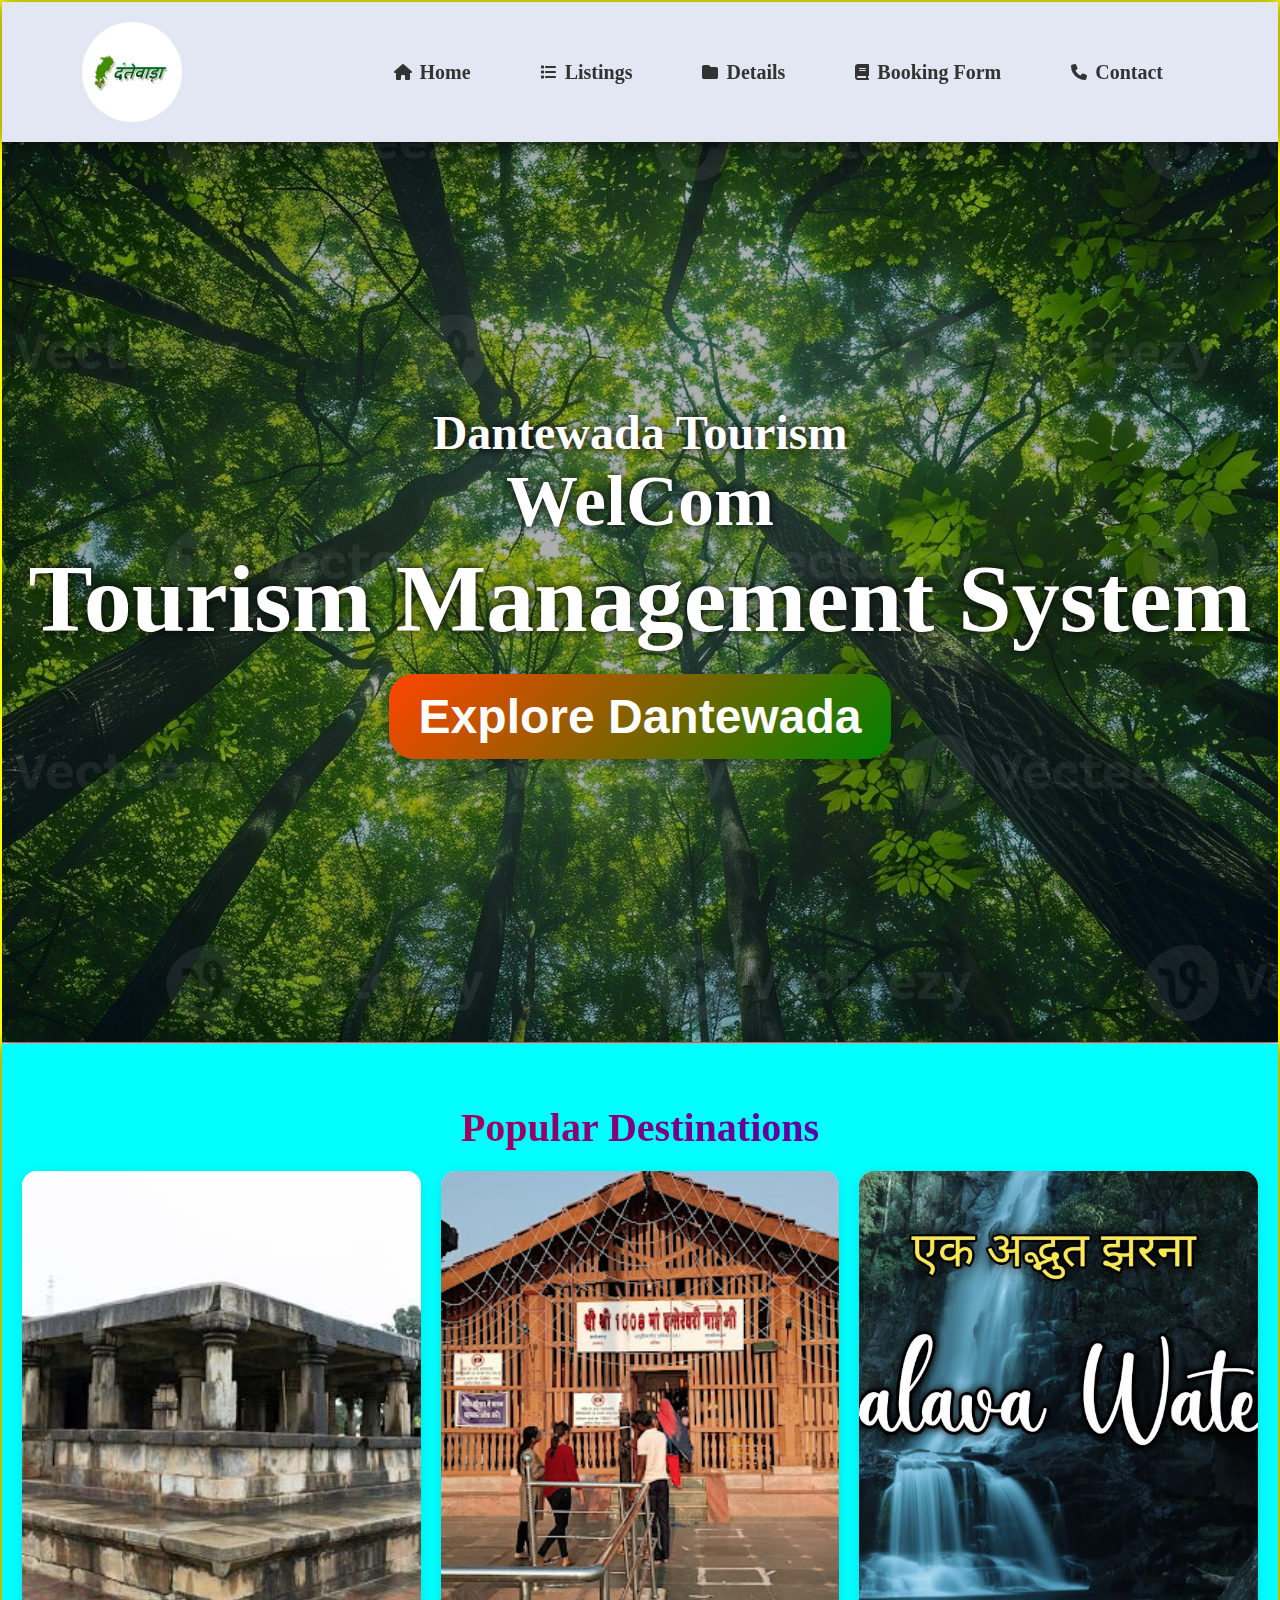
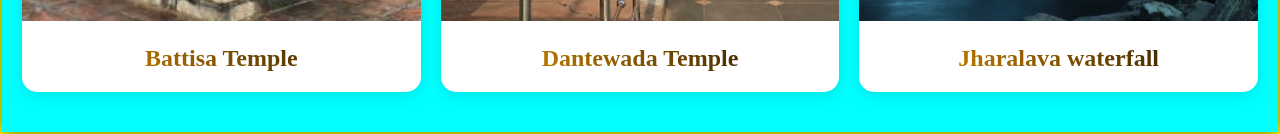
<file: index.html>
<!DOCTYPE html>
<html lang="en">
<head>
    <meta charset="UTF-8">
    <meta name="viewport" content="width=device-width, initial-scale=1.0">
    <title>Dantewada tourism</title>
    <link rel="stylesheet" href="https://cdnjs.cloudflare.com/ajax/libs/font-awesome/6.7.2/css/all.min.css">
    <link rel="stylesheet" href="style.css">                 
</head>
<body>
    <div class="div1">
        <header class="head">
            <img src="image/Dnt-map_logo.png" alt="Dantewada">
            
            <!-- Mobile Menu Toggle Button -->
            <div class="mobile-menu-toggle" id="mobileMenuToggle">
                <span></span>
                <span></span>
                <span></span>
            </div>
            
            <nav>   
                <ul id="nav">
                    <li><a href="index.html"><i class="fas fa-home"></i> Home</a></li>
                    <li><a href="home.html"><i class="fas fa-list"></i> Listings</a></li>
                    <li><a href="Details.html"><i class="fas fa-folder"></i> Details</a></li>
                    <li><a href="book.html"><i class="fas fa-book"></i> Booking Form</a></li>
                    <li><a href="contact.html"><i class="fas fa-phone"></i> Contact</a></li>
                </ul>
            </nav>
        </header>
        
        <section id="id">
            <h4>Dantewada Tourism</h4>
            <h2 id="runText">WelCome to Dantewada</h2>
            <h1>Tourism Management System</h1>
            <button>Explore Dantewada</button>
        </section>
        <hr>
        <!-- Popular Destinations -->
        <section class="popular">
            <h3>Popular Destinations</h3>
            <div class="div2">
                <div class="a">
                    <img src="image/batisatemple.jpeg" alt="Battisa Temple">
                    <h2>Battisa Temple</h2>
                </div>
                <div class="a">
                    <img src="image/Dnttemple.jpg" alt="Dantewada Temple">
                    <h2>Dantewada Temple</h2>
                </div>
                <div class="a">
                    <img src="image/jharalavawater.jpg" alt="Jharalava waterfall">
                    <h2>Jharalava waterfall</h2>
                </div>
            </div>
        </section>
    </div>
    <script src="script.js"></script>
</body>
</html>
</file>
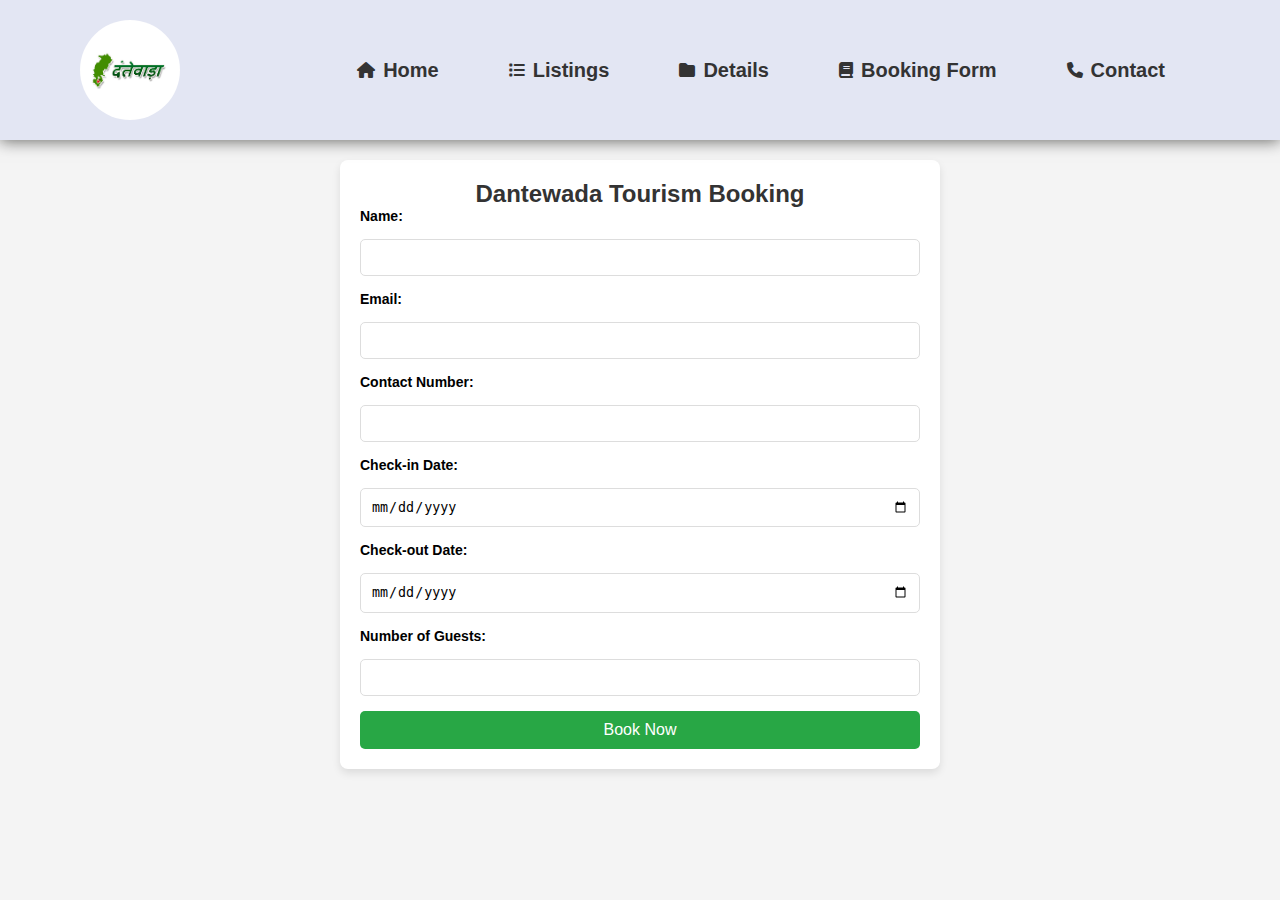
<file: book.html>
<!DOCTYPE html>
<html lang="en">
<head>
    <meta charset="UTF-8">
    <meta name="viewport" content="width=device-width, initial-scale=1.0">
    <title>Booking Form</title>
    <link rel="stylesheet" href="book.css">
    <link rel="stylesheet" href="style.css">
    <link rel="stylesheet" href="https://cdnjs.cloudflare.com/ajax/libs/font-awesome/6.7.2/css/all.min.css">
</head>
<body>
    <header class="head">
            <img src="image/Dnt-map_logo.png" alt="Dantewada">
            <!-- Mobile Menu Toggle Button -->
            <div class="mobile-menu-toggle" id="mobileMenuToggle">
                <span></span>
                <span></span>
                <span></span>
            </div>
            <nav>   
                <ul id="nav">
                    <li><a href="index.html"><i class="fas fa-home"></i> Home</a></li>
                    <li><a href="home.html"><i class="fas fa-list"></i> Listings</a></li>
                    <li><a href="Details.html"><i class="fas fa-folder"></i> Details</a></li>
                    <li><a href="book.html"><i class="fas fa-book"></i> Booking Form</a></li>
                    <li><a href="contact.html"><i class="fas fa-phone"></i> Contact</a></li>
                </ul>
            </nav>
        </header>
    <!-- this is booking form page section  -->
    <div class="container">
        <h2>Dantewada Tourism Booking</h2>
        <form id="bookingForm">
            <label for="name">Name:</label>
            <input type="text" id="name" name="name" required>

            <label for="email">Email:</label>
            <input type="email" id="email" name="email" required>

            <label for="contact">Contact Number:</label>
            <input type="tel" id="contact" name="contact" required>

            <label for="checkin">Check-in Date:</label>
            <input type="date" id="checkin" name="checkin" required>

            <label for="checkout">Check-out Date:</label>
            <input type="date" id="checkout" name="checkout" required>

            <label for="guests">Number of Guests:</label>
            <input type="number" id="guests" name="guests" required>

            <button type="submit">Book Now</button>
        </form>
    </div>
    <script src="script.js"></script>
</body>
</html>
</file>
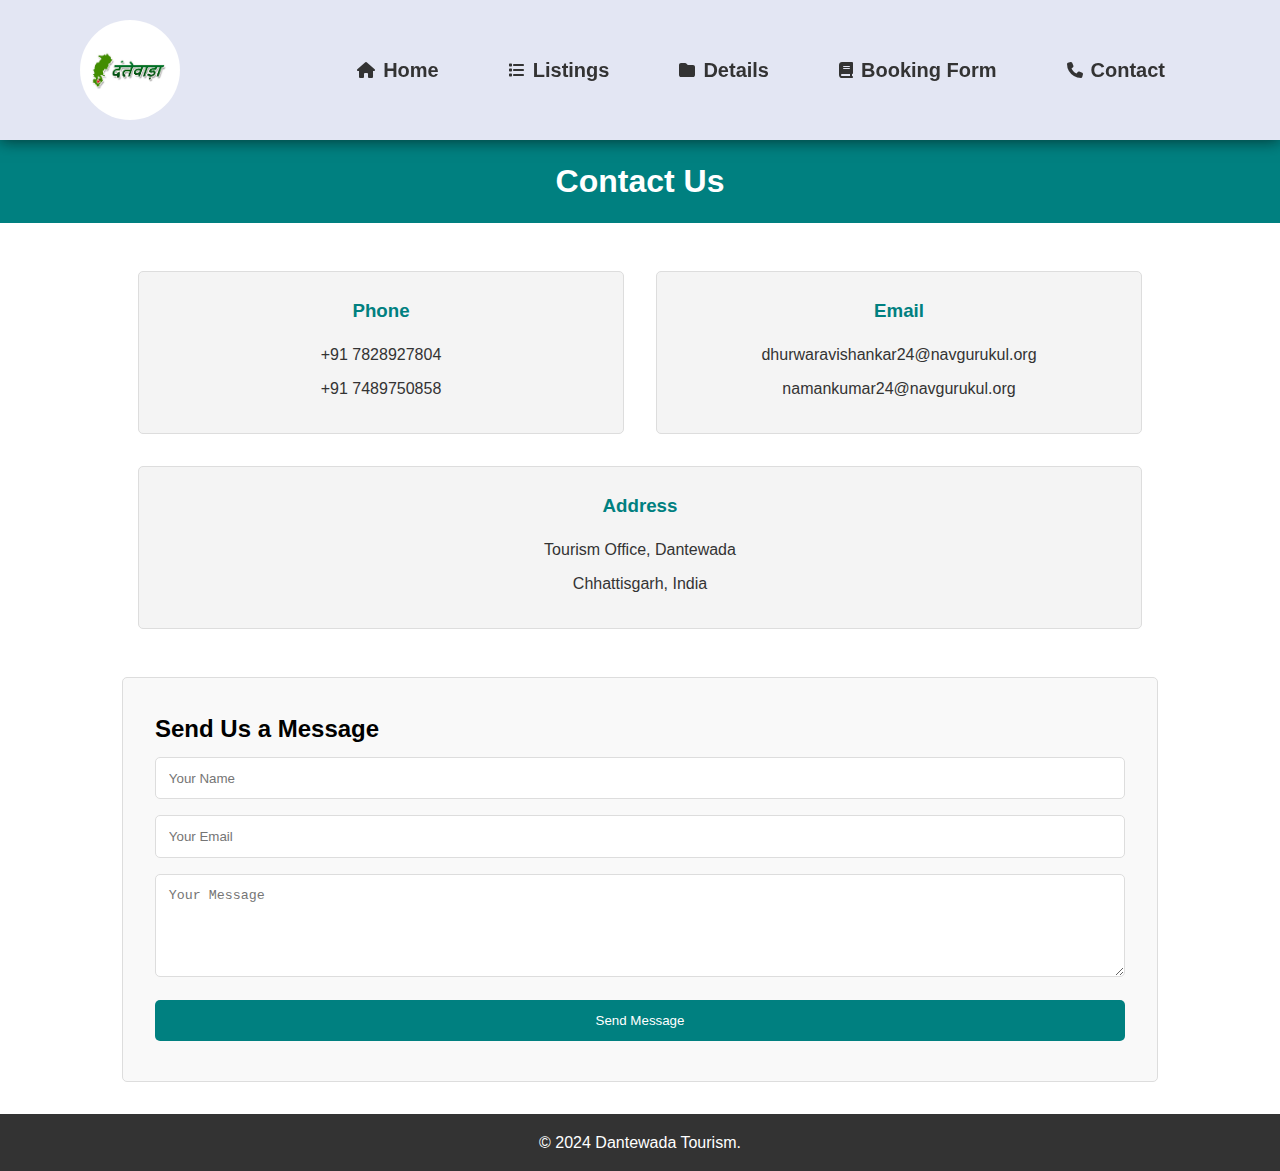
<file: contact.html>
<!DOCTYPE html>
<html lang="en">
<head>
    <meta charset="UTF-8">
    <meta name="viewport" content="width=device-width, initial-scale=1.0">
    <title>Contact Us - Dantewada Tourism</title>
    <link rel="stylesheet" href="contact.css">
    <link rel="stylesheet" href="style.css">
    <link rel="stylesheet" href="https://cdnjs.cloudflare.com/ajax/libs/font-awesome/6.7.2/css/all.min.css">
</head>
<body>
    <header class="head">
            <img src="image/Dnt-map_logo.png" alt="Dantewada">
            <!-- Mobile Menu Toggle Button -->
            <div class="mobile-menu-toggle" id="mobileMenuToggle">
                <span></span>
                <span></span>
                <span></span>
            </div>
            <nav>   
                <ul id="nav">
                    <li><a href="index.html"><i class="fas fa-home"></i> Home</a></li>
                    <li><a href="home.html"><i class="fas fa-list"></i> Listings</a></li>
                    <li><a href="Details.html"><i class="fas fa-folder"></i> Details</a></li>
                    <li><a href="book.html"><i class="fas fa-book"></i> Booking Form</a></li>
                    <li><a href="contact.html"><i class="fas fa-phone"></i> Contact</a></li>
                </ul>
            </nav>
        </header>
    <!-- this is contact page section  -->
    <header>
        <h1>Contact Us</h1>
    </header>
    <div class="container">
        <div class="contact-info">
            <div class="contact-card">
                <h3>Phone</h3>
                <p>+91 7828927804</p>
                <p>+91 7489750858</p>
            </div>
            <div class="contact-card">
                <h3>Email</h3>
                <p>dhurwaravishankar24@navgurukul.org</p>
                <p>namankumar24@navgurukul.org</p>
            </div>
            <div class="contact-card">
                <h3>Address</h3>
                <p>Tourism Office, Dantewada</p>
                <p>Chhattisgarh, India</p>
            </div>
        </div>
        <form>
            <h2>Send Us a Message</h2>
            <input type="text" name="name" placeholder="Your Name" required>
            <input type="email" name="email" placeholder="Your Email" required>
            <textarea name="message" rows="5" placeholder="Your Message" required></textarea>
            <button type="submit">Send Message</button>
        </form>
    </div>
    <footer>
        <p>&copy; 2024 Dantewada Tourism.</p>
    </footer>
    <script src="script.js"></script>
</body>
</html>
</file>
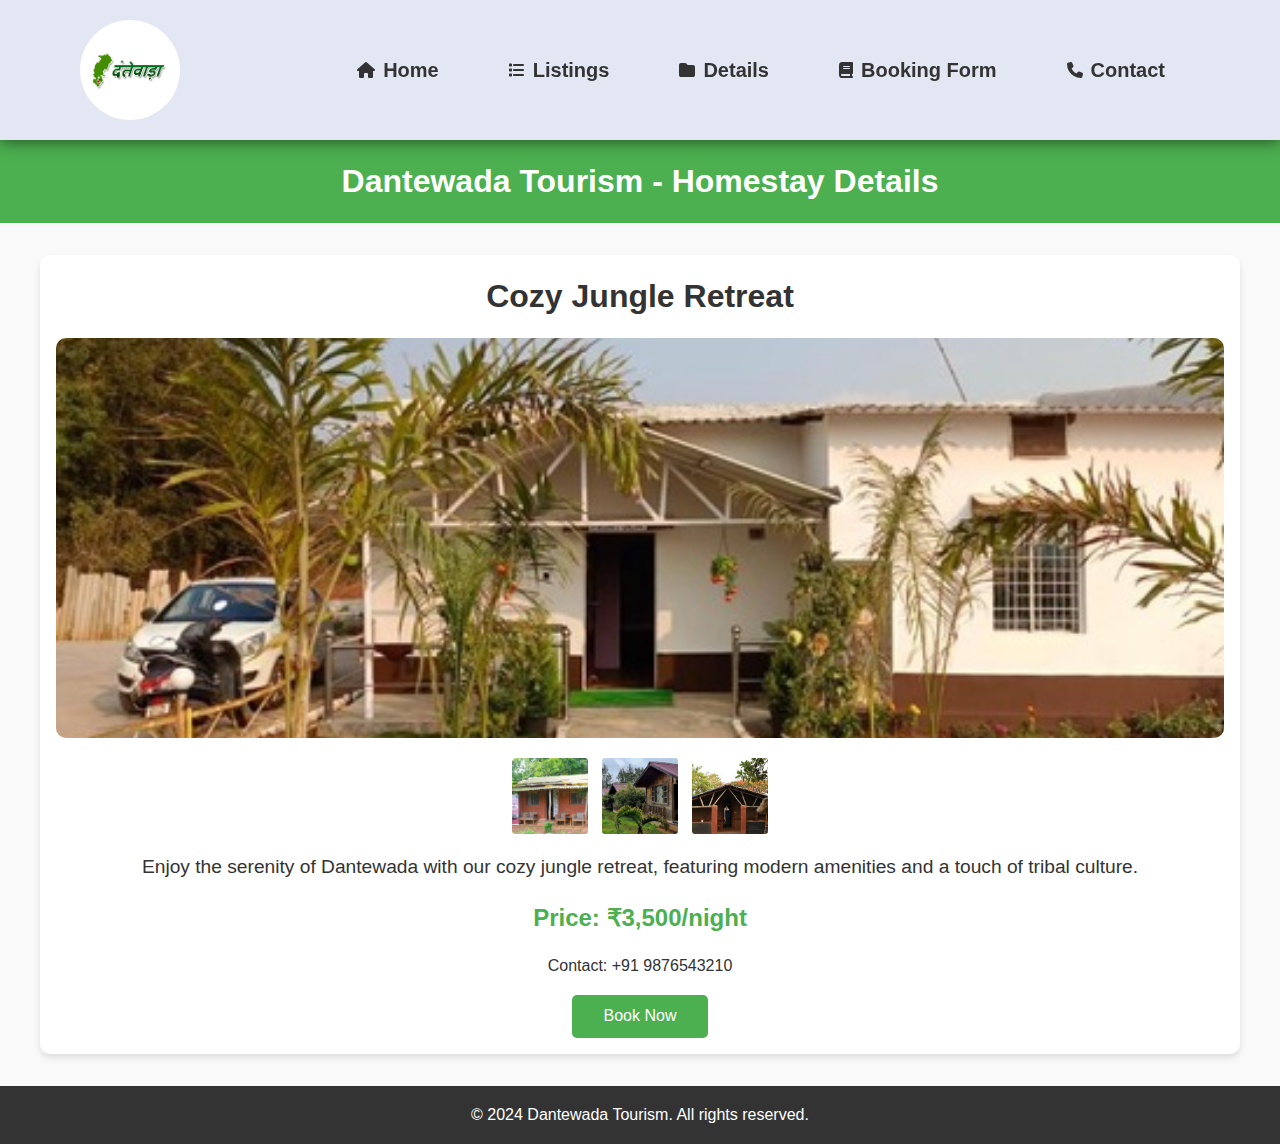
<file: Details.html>
<!DOCTYPE html>
<html lang="en">

<head>
    <meta charset="UTF-8">
    <meta name="viewport" content="width=device-width, initial-scale=1.0">
    <title>Homestay Details</title>
    <link rel="stylesheet" href="Details.css">
    <link rel="stylesheet" href="style.css">
    <link rel="stylesheet" href="https://cdnjs.cloudflare.com/ajax/libs/font-awesome/6.7.2/css/all.min.css">
</head>

<body>
    <header class="head">
            <img src="image/Dnt-map_logo.png" alt="Dantewada">
            
            <!-- Mobile Menu Toggle Button -->
            <div class="mobile-menu-toggle" id="mobileMenuToggle">
                <span></span>
                <span></span>
                <span></span>
            </div>
            
            <nav>   
                <ul id="nav">
                    <li><a href="index.html"><i class="fas fa-home"></i> Home</a></li>
                    <li><a href="home.html"><i class="fas fa-list"></i> Listings</a></li>
                    <li><a href="Details.html"><i class="fas fa-folder"></i> Details</a></li>
                    <li><a href="book.html"><i class="fas fa-book"></i> Booking Form</a></li>
                    <li><a href="contact.html"><i class="fas fa-phone"></i> Contact</a></li>
                </ul>
            </nav>
        </header>
    <!-- thid is details page section -->
    <header class="header">
        <h1>Dantewada Tourism - Homestay Details</h1>
    </header>
    <main class="details-container">
        <section class="homestay-details">
            <h2 class="homestay-name">Cozy Jungle Retreat</h2>
            <div class="images">
                <img src="image/homestay3.jpg" alt="Homestay Image 1" class="main-image">
                <div class="thumbnail-container">
                    <img src="image/homestay1.avif" alt="Homestay Image 2" class="thumbnail">
                    <img src="image/homestay2.webp" alt="Homestay Image 3" class="thumbnail">
                    <img src="image/homestay.jpg" alt="Homestay Image 4" class="thumbnail">
                </div>
            </div>
            <p class="description">
                Enjoy the serenity of Dantewada with our cozy jungle retreat, featuring modern amenities and a touch of
                tribal culture.
            </p>
            <p class="pricing">Price: <strong>₹3,500/night</strong></p>
            <p class="contact">Contact: +91 9876543210</p>
            <button class="book-now-btn">Book Now</button>
        </section>
    </main>
    <footer class="footer">
        <p>&copy; 2024 Dantewada Tourism. All rights reserved.</p>
    </footer>
    <script src="script.js"></script>
</body>

</html>
</file>
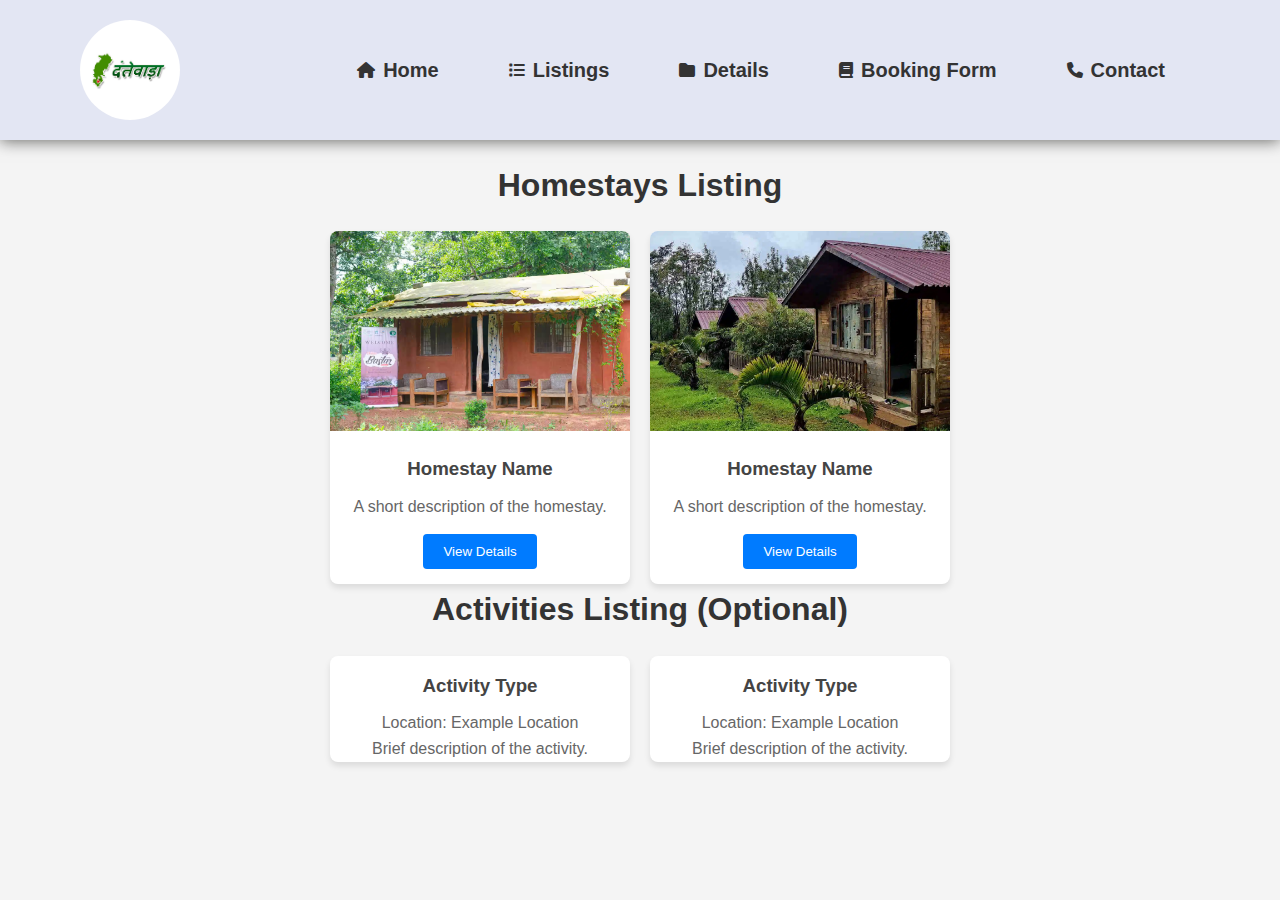
<file: home.html>
<!DOCTYPE html>
<html lang="en">

<head>
  <meta charset="UTF-8">
  <meta name="viewport" content="width=device-width, initial-scale=1.0">
  <title>Listings Pages</title>
  <link rel="stylesheet" href="home.css">
  <link rel="stylesheet" href="style.css">
  <link rel="stylesheet" href="https://cdnjs.cloudflare.com/ajax/libs/font-awesome/6.7.2/css/all.min.css">
</head>

<body>
  <header class="head">
            <img src="image/Dnt-map_logo.png" alt="Dantewada">
            <!-- Mobile Menu Toggle Button -->
            <div class="mobile-menu-toggle" id="mobileMenuToggle">
                <span></span>
                <span></span>
                <span></span>
            </div>
            <nav>   
                <ul id="nav">
                    <li><a href="index.html"><i class="fas fa-home"></i> Home</a></li>
                    <li><a href="home.html"><i class="fas fa-list"></i> Listings</a></li>
                    <li><a href="Details.html"><i class="fas fa-folder"></i> Details</a></li>
                    <li><a href="book.html"><i class="fas fa-book"></i> Booking Form</a></li>
                    <li><a href="contact.html"><i class="fas fa-phone"></i> Contact</a></li>
                </ul>
            </nav>
        </header>
  <!-- this is listings page section -->
  <div class="container">
    <h1>Homestays Listing</h1>
    <div class="card-container">
      <div class="card">
        <img src="image/homestay1.avif" alt="Homestay 1">
        <h3>Homestay Name</h3>
        <p>A short description of the homestay.</p>
        <button>View Details</button>
      </div>
      <div class="card">
        <img src="image/homestay2.webp" alt="Homestay 2">
        <h3>Homestay Name</h3>
        <p>A short description of the homestay.</p>
        <button>View Details</button>
      </div>
      <!-- Add more cards as needed -->
    </div>
    <h1>Activities Listing (Optional)</h1>
    <div class="card-container">
      <div class="card">
        <h3>Activity Type</h3>
        <p>Location: Example Location</p>
        <p>Brief description of the activity.</p>
      </div>
      <div class="card">
        <h3>Activity Type</h3>
        <p>Location: Example Location</p>
        <p>Brief description of the activity.</p>
      </div>
      <!-- Add more cards as needed -->
    </div>
  </div>
  <script src="script.js"></script>
</body>
</html>
</file>
<file: style.css>
*{
    padding: 0;
    margin: 0;
    text-decoration: none;
    box-sizing: border-box;
}

.div1{
    border: 2px solid yellow;
}

.head{
    display: flex;
    align-items: center;
    justify-content: space-between;
    padding: 20px 80px;
    background-color: #e3e6f3;
    box-shadow: 0 1px 15px rgba(6, 7, 0, 0.6);
    z-index: 999;
    position: sticky;
    top: 0;
    transition: all 0.3s ease;
}

.head img{
    width: 100px;
    height: 100px;
    border-radius: 50%;
    transition: transform 0.5s ease;
    cursor: pointer;
}

.head img:hover{
    transform: rotate(360deg);
}

/* Mobile Menu Toggle Button */
.mobile-menu-toggle {
    display: none;
    flex-direction: column;
    cursor: pointer;
    padding: 5px;
    z-index: 1001;
    margin-left: auto;
    position: absolute;
    right: 20px;
}

.mobile-menu-toggle span {
    width: 25px;
    height: 3px;
    background-color: #333;
    margin: 3px 0;
    transition: all 0.3s ease;
    transform-origin: center;
}

.mobile-menu-toggle.active span:nth-child(1) {
    transform: rotate(45deg) translate(5px, 5px);
}

.mobile-menu-toggle.active span:nth-child(2) {
    opacity: 0;
}

.mobile-menu-toggle.active span:nth-child(3) {
    transform: rotate(-45deg) translate(7px, -6px);
}

#nav{
    display: flex;
    align-items: center;
    justify-content: space-between;
    list-style: none;
    margin: 0;
    padding: 0;
    transition: all 0.3s ease;
}

#nav li{
    list-style: none;
    padding: 0 20px;
    position: relative;
}

#nav li a{
    font-size: 20px;
    font-weight: 600;
    color: #333;
    padding: 8px 15px;
    border-radius: 8px;
    transition: all 0.3s ease;
    display: flex;
    align-items: center;
    gap: 8px;
    position: relative;
    overflow: hidden;
}

#nav li a::before {
    content: '';
    position: absolute;
    top: 0;
    left: -100%;
    width: 100%;
    height: 100%;
    background: linear-gradient(90deg, transparent, rgba(255,255,255,0.3), transparent);
    transition: left 0.5s ease;
}

#nav li a:hover::before {
    left: 100%;
}

#nav li a:hover{
    background-color: #333;
    color: white;
    transform: translateY(-2px);
    box-shadow: 0 4px 8px rgba(0,0,0,0.2);
}

#nav li a i {
    font-size: 16px;
    transition: transform 0.3s ease;
}

#nav li a:hover i {
    transform: scale(1.2);
}

#clock{
    padding: 5px;
    margin: 10px;
    border-radius: 12px;
    border: #333 2px solid;
    font-size: 1.4em;
    color: #333;
    background-color: yellow;
}

#id {
    background-image: url(image/b-g_Ground.jpeg);
    background-size: cover;
    background-position: center;
    height: 100vh;
    display: flex;
    justify-content: center;
    align-items: center;
    flex-direction: column;
    color: white;
    font-size: 3em;
    font-weight: 600;
    text-shadow: 0 0 10px black;
    position: relative;
}

#id::before {
    content: '';
    position: absolute;
    top: 0;
    left: 0;
    right: 0;
    bottom: 0;
    background: rgba(0,0,0,0.3);
    z-index: 1;
}

#id > * {
    position: relative;
    z-index: 2;
}

#id button{
    padding: 15px 30px;
    font-size: 1em;
    font-weight: 600;
    background: linear-gradient(135deg, orangered, green);
    color: white;
    border: none;
    border-radius: 25px;
    cursor: pointer;
    transition: all 0.3s ease;
    margin: 20px;
    box-shadow: 0 4px 15px rgba(0,0,0,0.3);
}

#id button:hover{
    background: linear-gradient(135deg, red, blue);
    transform: translateY(-3px) scale(1.05);
    box-shadow: 0 6px 20px rgba(0,0,0,0.4);
}

.popular{
    background-color: aqua;
    padding: 40px 20px;
    box-shadow: 0 1px 15px rgba(6, 7, 0, 0.6);
}

.popular h3{
    text-align: center;
    margin: 20px 0;
    font-size: 2.5em;
    background: linear-gradient(to right, red, blue);
    background-clip: text;
    -webkit-background-clip: text;
    color: transparent;
    animation: gradientShift 3s ease-in-out infinite alternate;
}

@keyframes gradientShift {
    0% { background: linear-gradient(to right, red, blue); background-clip: text; -webkit-background-clip: text; }
    100% { background: linear-gradient(to right, blue, red); background-clip: text; -webkit-background-clip: text; }
}

.div2{
    display: flex;
    gap: 20px;
    justify-content: center;
    flex-wrap: wrap;
}

.div2 .a {
    flex: 1;
    min-width: 300px;
    max-width: 400px;
    text-align: center;
    transition: transform 0.3s ease;
    border-radius: 15px;
    overflow: hidden;
    box-shadow: 0 4px 15px rgba(0,0,0,0.1);
    background: white;
}

.div2 .a:hover {
    transform: translateY(-10px) scale(1.02);
    box-shadow: 0 8px 25px rgba(0,0,0,0.2);
}

.div2 img{
    height: 50vh;
    width: 100%;
    object-fit: cover;
    transition: transform 0.3s ease;
}

.div2 .a:hover img {
    transform: scale(1.1);
}

.a h2{
    text-align: center;
    background: linear-gradient(45deg, orange, black);
    background-clip: text;
    -webkit-background-clip: text;
    color: transparent;
    padding: 20px;
    font-size: 1.5em;
}

/* Tablet Styles */
@media only screen and (max-width: 1024px){
    .head {
        padding: 15px 40px;
    }
    
    #nav li a{
        font-size: 18px;
        padding: 6px 12px;
    }
    
    #id {
        font-size: 2.5em;
    }
    
    .div2 .a {
        min-width: 250px;
    }
}

/* Mobile Styles */
@media only screen and (max-width: 768px) {
    .head {
        padding: 15px 20px;
        position: relative;
        justify-content: flex-start;
    }
    
    .head img {
        width: 80px;
        height: 80px;
    }
    
    .mobile-menu-toggle {
        display: flex;
        position: absolute;
        right: 20px;
        top: 50%;
        transform: translateY(-50%);
    }
    
    #nav {
        position: fixed;
        top: 0;
        right: -100%;
        width: 80%;
        height: 100vh;
        background-color: #e3e6f3;
        flex-direction: column;
        justify-content: flex-start;
        align-items: center;
        padding-top: 100px;
        transition: right 0.3s ease;
        box-shadow: -5px 0 15px rgba(0,0,0,0.1);
        z-index: 1000;
    }
    
    #nav.active {
        right: 0;
    }
    
    #nav li {
        padding: 15px 0;
        width: 100%;
        text-align: center;
        border-bottom: 1px solid rgba(0,0,0,0.1);
    }
    
    #nav li a {
        font-size: 18px;
        padding: 15px 20px;
        width: 100%;
        justify-content: center;
    }
    
    #id {
        font-size: 2em;
        padding: 20px;
        text-align: center;
    }
    
    #id button {
        font-size: 16px;
        padding: 12px 24px;
    }
    
    .div2 {
        flex-direction: column;
        align-items: center;
    }
    
    .div2 .a {
        min-width: 90%;
        max-width: 90%;
        margin-bottom: 20px;
    }
    
    .div2 img {
        height: 40vh;
    }
    
    .popular h3 {
        font-size: 2em;
    }
}

/* Small Mobile Styles */
@media only screen and (max-width: 480px) {
    .head {
        padding: 10px 15px;
        justify-content: flex-start;
    }
    
    .head img {
        width: 60px;
        height: 60px;
    }
    
    .mobile-menu-toggle {
        right: 15px;
    }
    
    #nav {
        width: 90%;
        padding-top: 80px;
    }
    
    #nav li a {
        font-size: 16px;
        padding: 12px 15px;
    }
    
    #id {
        font-size: 1.5em;
        padding: 15px;
    }
    
    #id h4 {
        font-size: 0.6em;
    }
    
    #id h2 {
        font-size: 0.8em;
    }
    
    #id h1 {
        font-size: 0.7em;
    }
    
    #id button {
        font-size: 14px;
        padding: 10px 20px;
    }
    
    .div2 img {
        height: 30vh;
    }
    
    .popular {
        padding: 20px 10px;
    }
    
    .popular h3 {
        font-size: 1.5em;
    }
    
    .a h2 {
        font-size: 1.2em;
        padding: 15px;
    }
}

/* Extra Small Screens */
@media only screen and (max-width: 320px) {
    .head {
        padding: 8px 10px;
        justify-content: flex-start;
    }
    
    .head img {
        width: 50px;
        height: 50px;
    }
    
    .mobile-menu-toggle {
        right: 10px;
    }
    
    #id {
        font-size: 1.2em;
        padding: 10px;
    }
    
    .popular h3 {
        font-size: 1.2em;
    }
    
    .div2 img {
        height: 25vh;
    }
}
</file>
<file: book.css>
body {
    font-family: Arial, sans-serif;
    margin: 0;
    padding: 0;
    background: #f4f4f4;
}
.container {
    max-width: 600px;
    margin: 20px auto;
    background: white;
    border-radius: 8px;
    box-shadow: 0 4px 8px rgba(0, 0, 0, 0.1);
    padding: 20px;
}
h2 {
    text-align: center;
    color: #333;
}
form {
    display: flex;
    flex-direction: column;
    gap: 15px;
}
label {
    font-size: 14px;
    font-weight: bold;
}
input, select, button {
    padding: 10px;
    border-radius: 5px;
    border: 1px solid #ddd;
    width: 100%;
    box-sizing: border-box;
}
button {
    background: #28a745;
    color: white;
    font-size: 16px;
    cursor: pointer;
    border: none;
}
button:hover {
    background: #218838;
}
@media (max-width: 600px) {
    .container {
        margin: 10px;
        padding: 15px;
    }
}
</file>
<file: contact.css>
* {
    margin: 0;
    padding: 0;
    box-sizing: border-box;
}

body {
    font-family: Arial, sans-serif;
    line-height: 1.6;
}

header {
    background-color: #008080;
    color: #fff;
    padding: 1rem 0;
    text-align: center;
}

.container {
    max-width: 1100px;
    margin: 2rem auto;
    padding: 0 2rem;
}

.contact-info {
    display: flex;
    flex-wrap: wrap;
    justify-content: space-between;
    margin-bottom: 2rem;
}

.contact-card {
    background: #f4f4f4;
    border: 1px solid #ddd;
    border-radius: 5px;
    padding: 1.5rem;
    flex: 1 1 30%;
    margin: 1rem;
    text-align: center;
}

.contact-card h3 {
    margin-bottom: 1rem;
    color: #008080;
}

.contact-card p {
    margin: 0.5rem 0;
    color: #333;
}

form {
    background: #f9f9f9;
    padding: 2rem;
    border: 1px solid #ddd;
    border-radius: 5px;
}

form input, form textarea, form button {
    width: 100%;
    padding: 0.8rem;
    margin: 0.5rem 0;
    border: 1px solid #ddd;
    border-radius: 5px;
}

form button {
    background-color: #008080;
    color: #fff;
    border: none;
    cursor: pointer;
}

form button:hover {
    background-color: #006666;
}

footer {
    background-color: #333;
    color: #fff;
    text-align: center;
    padding: 1rem 0;
    margin-top: 2rem;
}

@media (max-width: 768px) {
    .contact-info {
        flex-direction: column;
        align-items: center;
    }

    .contact-card {
        flex: 1 1 100%;
    }

    form input, form textarea, form button {
        font-size: 1rem;
    }
}
@media (max-width: 530px) {
    .container {
        padding: 0 1rem;
    }

    .contact-card {
        padding: 1rem;
        margin: 0.5rem;
    }

    form {
        padding: 1rem;
    }

    form input, form textarea, form button {
        padding: 0.5rem;
    }
}
</file>
<file: home.css>
/* General Styles */
body {
    font-family: Arial, sans-serif;
    margin: 0;
    padding: 0;
    line-height: 1.6;
    background-color: #f4f4f4;
  }
  
  .container {
    max-width: 1200px;
    margin: 20px auto;
    padding: 0 15px;
  }
  
  h1 {
    text-align: center;
    margin-bottom: 20px;
    color: #333;
  }
  
  /* Card Styles */
  .card-container {
    display: flex;
    flex-wrap: wrap;
    gap: 20px;
    justify-content: center;
  }
  
  .card {
    background: white;
    border-radius: 8px;
    box-shadow: 0 4px 6px rgba(0, 0, 0, 0.1);
    overflow: hidden;
    text-align: center;
    width: 300px;
    transition: transform 0.3s ease, box-shadow 0.3s ease;
  }
  
  .card:hover {
    transform: translateY(-5px);
    box-shadow: 0 6px 10px rgba(0, 0, 0, 0.15);
  }
  
  .card img {
    width: 100%;
    height: 200px;
    object-fit: cover;
  }
  
  .card h3 {
    margin: 15px 0 10px;
    color: #444;
  }
  
  .card p {
    padding: 0 15px;
    color: #666;
  }
  
  .card button {
    background: #007bff;
    border: none;
    color: white;
    padding: 10px 20px;
    margin: 15px 0;
    cursor: pointer;
    border-radius: 4px;
    transition: background 0.3s ease;
  }
  
  .card button:hover {
    background: #0056b3;
  }
  
  /* Responsive Styles */
  @media (max-width: 768px) {
    .card-container {
      flex-direction: column;
      align-items: center;
    }
  
    .card {
      width: auto;
    }
  }
</file>
<file: Details.css>
/* Reset and Global Styles */
* {
    margin: 0;
    padding: 0;
    box-sizing: border-box;
}
body {
    font-family: Arial, sans-serif;
    line-height: 1.6;
    background-color: #f9f9f9;
    color: #333;
}
header {
    background-color: #4CAF50;
    color: white;
    text-align: center;
    padding: 1rem 0;
}
.details-container {
    max-width: 1200px;
    margin: 2rem auto;
    padding: 1rem;
    background: #fff;
    border-radius: 10px;
    box-shadow: 0 4px 6px rgba(0, 0, 0, 0.1);
}
.homestay-details {
    text-align: center;
}
.homestay-name {
    font-size: 2rem;
    margin-bottom: 1rem;
}
.images {
    margin: 1rem 0;
}
.main-image {
    width: 100%;
    max-height: 400px;
    object-fit: cover;
    border-radius: 10px;
}
.thumbnail-container {
    display: flex;
    justify-content: center;
    gap: 10px;
    margin-top: 10px;
}
.thumbnail {
    width: 80px;
    height: 80px;
    object-fit: cover;
    cursor: pointer;
    border: 2px solid transparent;
    border-radius: 5px;
}
.thumbnail:hover {
    border-color: #4CAF50;
}
.description {
    margin: 1rem 0;
    font-size: 1.2rem;
}
.pricing {
    font-size: 1.5rem;
    font-weight: bold;
    color: #4CAF50;
}
.contact {
    margin: 1rem 0;
    font-size: 1rem;
}
.book-now-btn {
    background-color: #4CAF50;
    color: white;
    padding: 0.8rem 2rem;
    font-size: 1rem;
    border: none;
    border-radius: 5px;
    cursor: pointer;
    transition: background-color 0.3s;
}
.book-now-btn:hover {
    background-color: #45a049;
}
.footer {
    text-align: center;
    padding: 1rem;
    background-color: #333;
    color: white;
    margin-top: 2rem;
}
@media screen and (max-width: 768px) {
    .images {
        flex-direction: column;
    }
    .thumbnail-container {
        gap: 5px;
    }
    .main-image {
        max-height: 300px;
    }
    .homestay-name {
        font-size: 1.5rem;
    }
}
</file>
